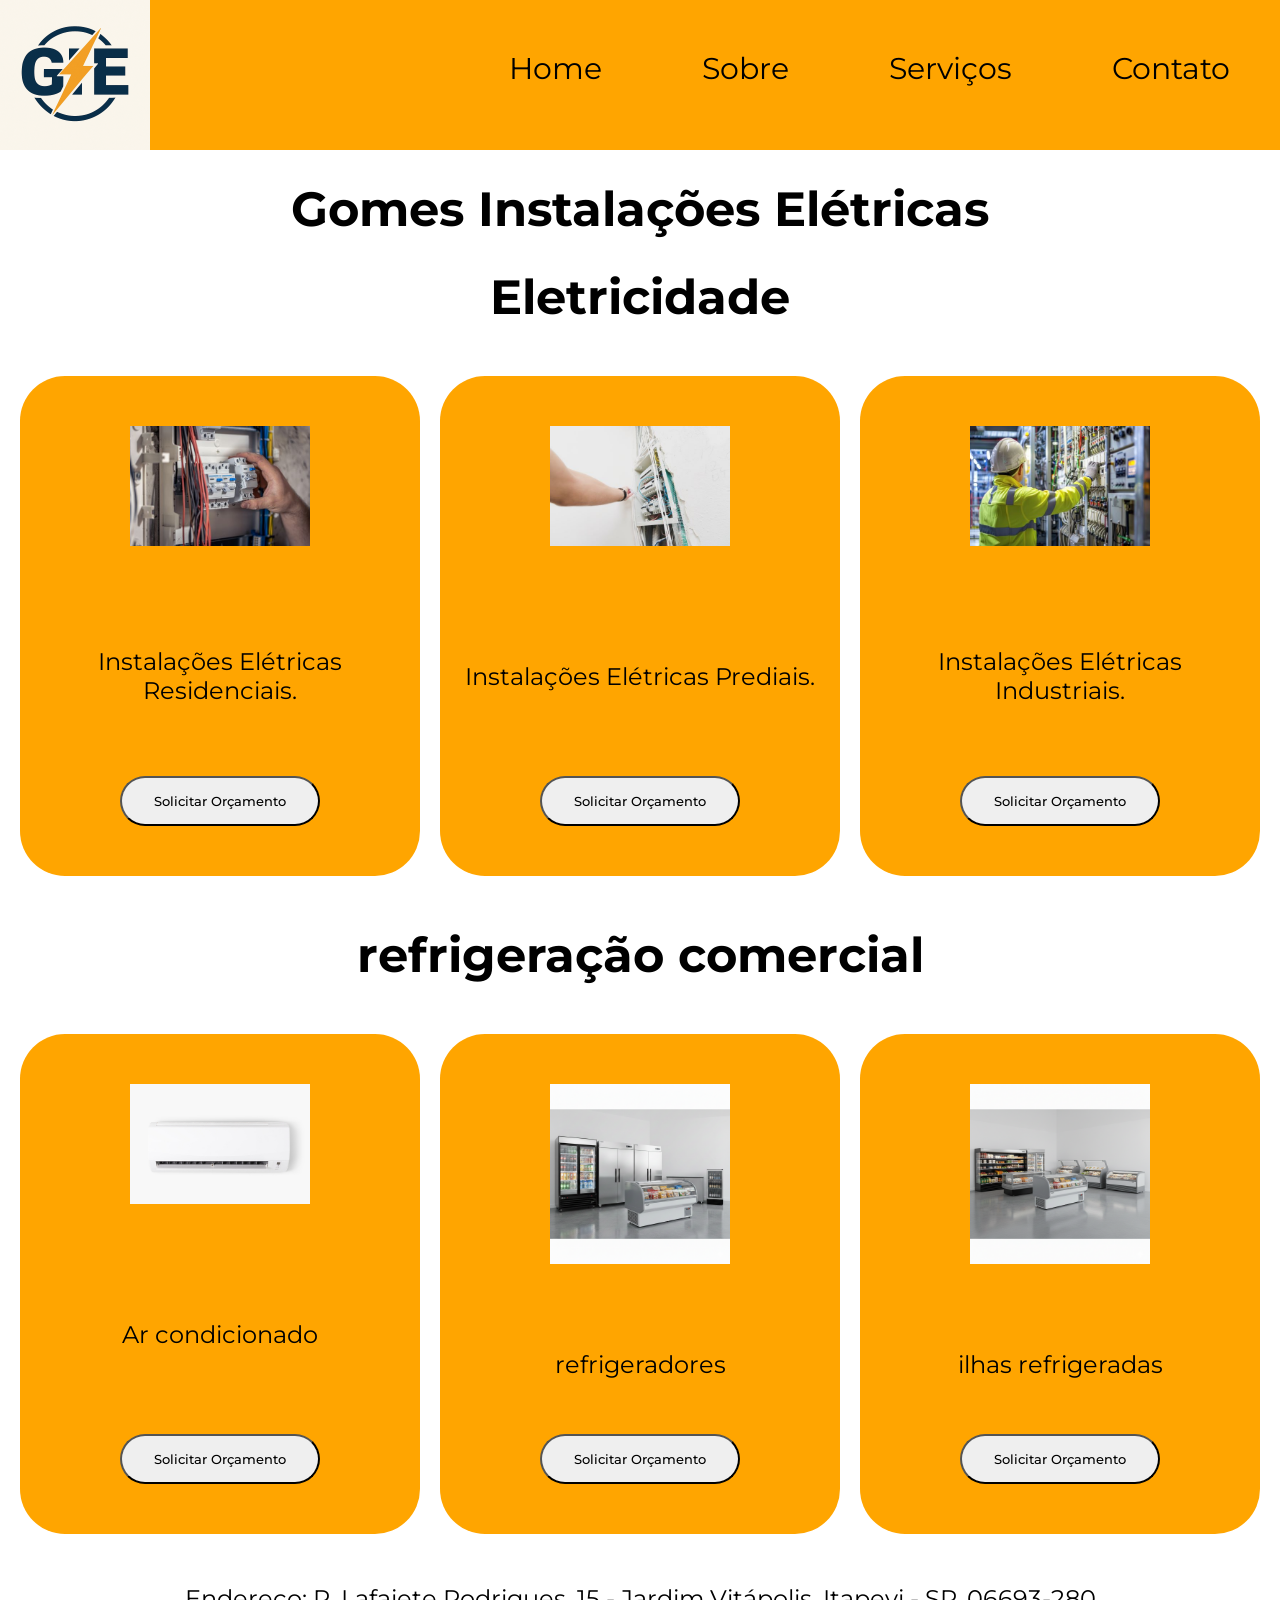
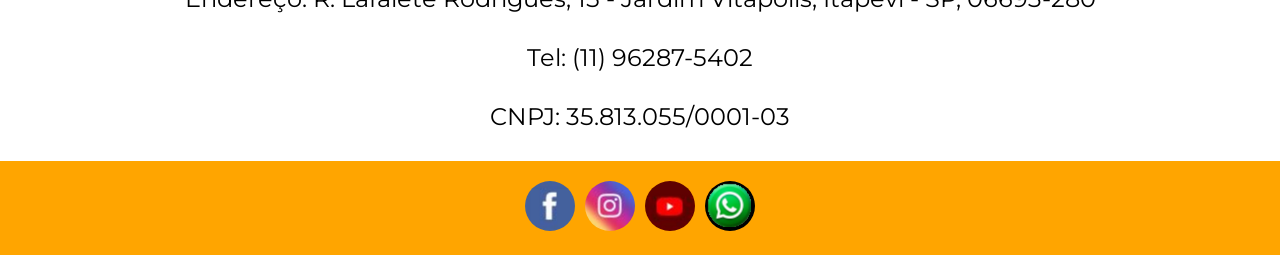
<file: index.html>
<!DOCTYPE html>
<html lang="pt-br">

<head>
  <meta charset="UTF-8" />
  <meta name="viewport" content="width=device-width, initial-scale=1.0" />
  <link rel="stylesheet" href="src/styles/style.css" />
  <link rel="shortcut icon" href="assets/img/logotipo-eletrica.png" type="image/x-icon" />
</head>
<header>
  <div class="logotipo">
    <img src="assets/img/logotipo-eletrica.png" alt="logotipo elétrica" />
  </div>
  <nav>
    <ul id="menu">
      <li class="fechar-mobile">X</li>
      <li><a href="#">Home</a></li>
      <li><a href="src/pages/sobre.html">Sobre</a></li>
      <li><a href="src/pages/servicos.html">Serviços</a></li>
      <li><a href="src/pages/contato.html">Contato</a></li>
    </ul>
  </nav>
  <div class="menu-burguer">
    <!-- <a href="https://www.flaticon.com/free-icons/drawer" title="drawer icons">Drawer icons created by Boris farias - Flaticon</a> -->
    <img src="assets/img/menu-burguer.png" alt="menu burguer" />
  </div>
</header>

<body>
  <h1>Gomes Instalações Elétricas</h1>
  <h2>Eletricidade</h2>
  <div class="container">
    <div class="cards">
      <img src="assets/img/instalação residencial.jpg" alt="instalação residencial" />
      <p>Instalações Elétricas Residenciais.</p>
      <a href="https://wa.me/5511962875402" target="_blank"><button>Solicitar Orçamento</button></a>
    </div>
    <div class="cards">
      <img src="assets/img/eletricidade predial.jpg" alt="eletricidade predial" />
      <p>Instalações Elétricas Prediais.</p>
      <a href="https://wa.me/5511962875402" target="_blank"><button>Solicitar Orçamento</button></a>
    </div>
    <div class="cards">
      <img src="assets/img/eletricidade industrial.jpg" alt="eletricidade industrial" />
      <p>Instalações Elétricas Industriais.</p>
      <a href="https://wa.me/5511962875402" target="_blank"><button>Solicitar Orçamento</button></a>
    </div>
  </div>
  <h2>refrigeração comercial</h2>
  <div class="container">
    <div class="cards">
      <img src="assets/img/ar condicionado.jpg" alt="refrigeração comercial">
      <p>Ar condicionado</p>
      <a href="https://wa.me/5511962875402" target="_blank"><button>Solicitar Orçamento</button></a>
    </div>
    <div class="cards">
      <img src="assets/img/refrigeradores.png" alt="refrigeração comercial">
      <p>refrigeradores</p>
      <a href="https://wa.me/5511962875402" target="_blank"><button>Solicitar Orçamento</button></a>
    </div>
    <div class="cards">
      <img src="assets/img/ilhas refrigeradas.png" alt="refrigeração comercial">
      <p>ilhas refrigeradas</p>
      <a href="https://wa.me/5511962875402" target="_blank"><button>Solicitar Orçamento</button></a>
    </div>
  </div>
  <p>
    Endereço: R. Lafaiete Rodrigues, 15 - Jardim Vitápolis, Itapevi - SP,
    06693-280
  </p>
  <p>Tel: (11) 96287-5402</p>
  <p>CNPJ: 35.813.055/0001-03</p>
  <footer id="redes-sociais">
    <a href=""><img src="assets/img/logo-facebook.jpg" alt="Facebook" /></a>
    <a href=""><img src="assets/img/logo-instagram.jpg" alt="Instagram" /></a>
    <a href=""><img src="assets/img/logo-youtube.jpg" alt="YouTube" /></a>
    <a href="https://wa.me/5511962875402" target="_blank"><img src="assets/img/logo-whatssap.jpg" alt="WhatsApp" /></a>
  </footer>
  <script src="src/scripts/scripts.js"></script>
</body>

</html>
</file>
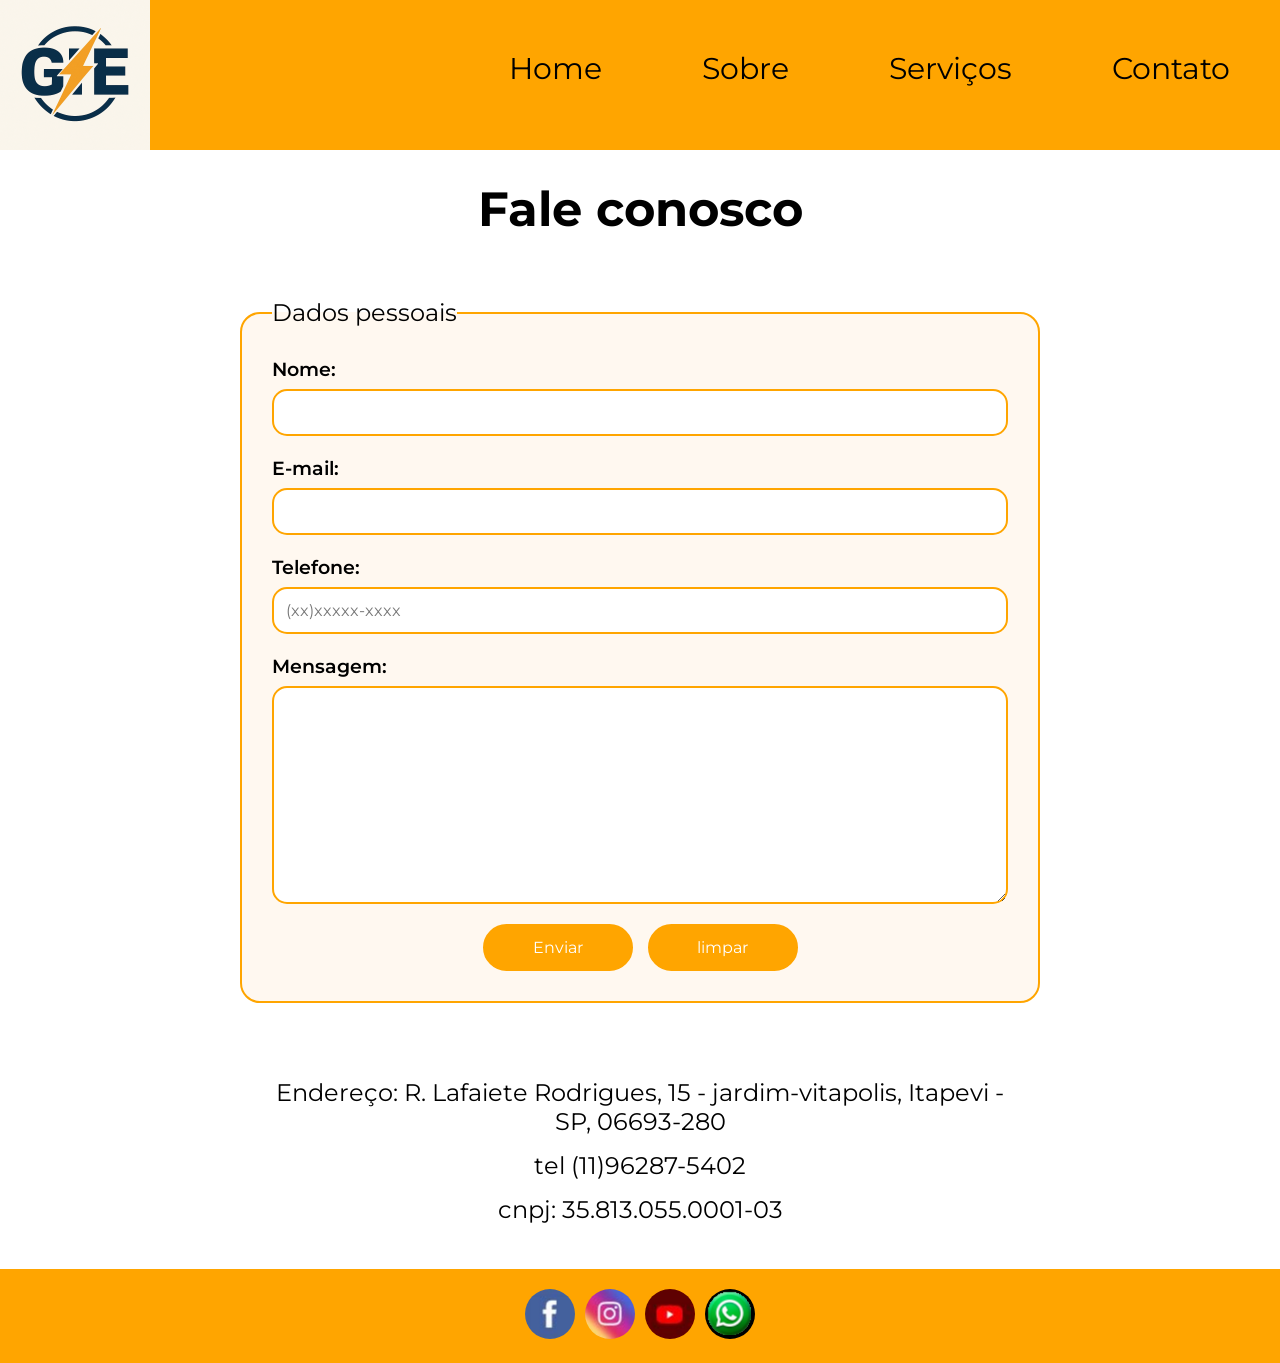
<file: src/pages/contato.html>
<!DOCTYPE html>
<html lang="pt-br">

<head>
    <meta charset="UTF-8">
    <meta name="viewport" content="width=device-width, initial-scale=1.0">
    <link rel="stylesheet" href="../styles/style.css">
    <link rel="shortcut icon" href="../../assets/img/logotipo-eletrica.png" type="image/x-icon">
    <title>Fale Conosco</title>
</head>

<body>
    <header>
        <div class="logotipo">
            <img src="../../assets/img/logotipo-eletrica.png" alt="logotipo elétrica">
        </div>
        <nav>
            <ul id="menu">
                <li class="fechar-mobile">X</li>
                <li><a href="../../index.html">Home</a> </li>
                <li><a href="sobre.html">Sobre</a></li>
                <li><a href="servicos.html">Serviços</a></li>
                <li><a href="contato.html">Contato</a></li>
            </ul>
        </nav>
        <div class="menu-burguer">
            <img src="../../assets/img/menu-burguer.png" alt="menu burguer">
        </div>
    </header>

    <h1>
        Fale conosco
    </h1>

    <form action="cadastro.php" method="post" autocomplete="on">
        <fieldset>
            <legend>Dados pessoais</legend>
            <div class="form-group">
                <label for="nome">Nome: </label>
                <input type="text" name="nome" id="nome" autocomplete="username" required>
            </div>
            <div class="form-group">
                <label for="email">E-mail: </label>
                <input type="email" name="Email" id="email" autocomplete="email" required>
            </div>
            <div class="form-group">
                <label for="telefone">Telefone:</label>
                <input type="tel" name="telefone" id="telefone" autocomplete="tel" pattern="!\(\d{2}\)\d{4,5}--\d{4}$"
                    required placeholder="(xx)xxxxx-xxxx">
            </div>
            <div class="form-group">
                <label for="mensagem">Mensagem:</label>
                <textarea name="mensagem" id="mensagem" cols="100" rows="10"></textarea>
            </div>
            <div class="input">
                <input type="submit" value="Enviar">
                <input type="reset" value="limpar">
            </div>
        </fieldset>
    </form>

    <div class="info-contato">
        <p> Endereço: R. Lafaiete Rodrigues, 15 - jardim-vitapolis, Itapevi - SP, 06693-280 </p>
        <p>tel (11)96287-5402</p>
        <p> cnpj: 35.813.055.0001-03</p>
    </div>

    <footer id="redes-sociais">
        <a href=""><img src="../../assets/img/logo-facebook.jpg" alt="Facebook"></a>
        <a href=""><img src="../../assets/img/logo-instagram.jpg" alt="Instagram"></a>
        <a href=""><img src="../../assets/img/logo-youtube.jpg" alt="YouTube"></a>
        <a href="https://wa.me/5511962875402" target="_blank"><img src="../../assets/img/logo-whatssap.jpg" alt="WhatsApp"></a>
    </footer>
    <script src="../scripts/scripts.js"></script>
</body>

</html>
</file>
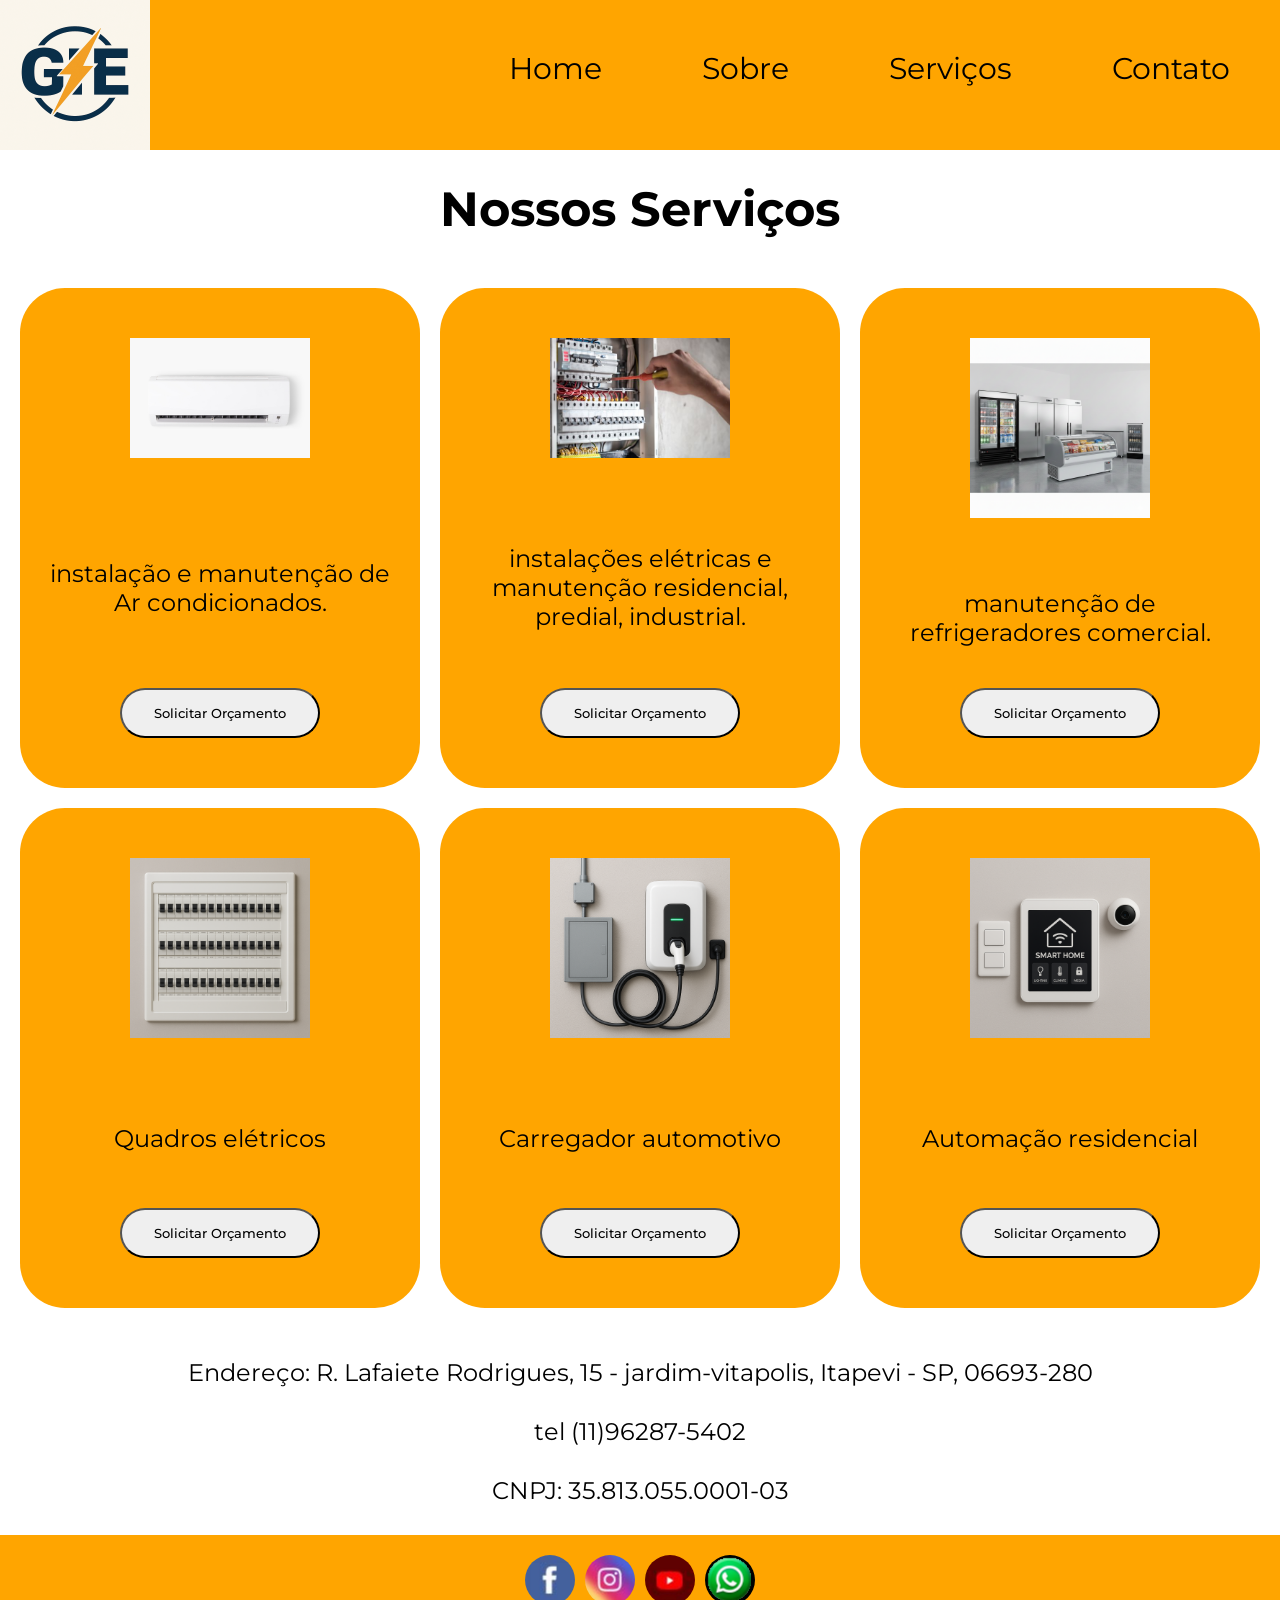
<file: src/pages/servicos.html>
<!DOCTYPE html>
<html lang="pt-br">

<head>
    <meta charset="UTF-8">
    <meta name="viewport" content="width=device-width, initial-scale=1.0">
    <link rel="stylesheet" href="../styles/style.css">
    <link rel="shortcut icon" href="../../assets/img/logotipo-eletrica.png" type="image/x-icon">
    <title>Nossos Serviços</title>
</head>

<body>
    <!-- HEADER -->
    <header>
        <div class="logotipo">
            <img src="../../assets/img/logotipo-eletrica.png" alt="logotipo elétrica">
        </div>
        <nav>
            <ul id="menu">
                <li class="fechar-mobile">X</li>
                <li><a href="../../index.html">Home</a></li>
                <li><a href="sobre.html">Sobre</a></li>
                <li><a href="servicos.html">Serviços</a></li>
                <li><a href="contato.html">Contato</a></li>
            </ul>
        </nav>
        <div class="menu-burguer">
            <img src="../../assets/img/menu-burguer.png" alt="menu burguer">
        </div>
    </header>

    <!-- TÍTULO PRINCIPAL -->
    <h1>Nossos Serviços</h1>

    <!-- CONTAINER DE CARDS -->
    <div class="container">
        <div class="cards">
            <img src="../../assets/img/ar condicionado.jpg" alt="medidor padrão entrada">
            <p>instalação e manutenção de Ar condicionados.</p>
            <a href="https://wa.me/5511962875402" target="_blank"><button>Solicitar Orçamento</button></a>
        </div>
        <div class="cards">
            <img src="../../assets/img/instalações elétricas residencial e predial.jpg" alt="instalações elétricas">
            <p>instalações elétricas e manutenção residencial, predial, industrial. </p>
            <a href="https://wa.me/5511962875402" target="_blank"><button>Solicitar Orçamento</button></a>
        </div>
        <div class="cards">
            <img src="../../assets/img/refrigeradores.png" alt="manutenção de refrigeradores">
            <p>manutenção de refrigeradores comercial.</p>
            <a href="https://wa.me/5511962875402" target="_blank"><button>Solicitar Orçamento</button></a>
        </div>
        <div class="cards">
            <img src="../../assets/img/quadro de nergia.png" alt="quadro de energia">
            <p>Quadros elétricos</p>
            <a href="https://wa.me/5511962875402" target="_blank"><button>Solicitar Orçamento</button></a>
        </div>
        <div class="cards">
            <img src="../../assets/img/carregador automotivo.png" alt="carregador automotivo">
            <p>Carregador automotivo</p>
            <a href="https://wa.me/5511962875402" target="_blank"><button>Solicitar Orçamento</button></a>
        </div>
        <div class="cards">
            <img src="../../assets/img/automação residencial.jpg" alt="automação residencial">
            <p>Automação residencial</p>
            <a href="https://wa.me/5511962875402" target="_blank"><button>Solicitar Orçamento</button></a>
        </div>
    </div>

    <p>
        Endereço: R. Lafaiete Rodrigues, 15 - jardim-vitapolis, Itapevi - SP, 06693-280
    </p>
    <p>
        tel (11)96287-5402
    </p>
    <p>
        CNPJ: 35.813.055.0001-03
    </p>

    <!-- FOOTER COM REDES SOCIAIS -->
    <footer id="redes-sociais">
        <a href=""><img src="../../assets/img/logo-facebook.jpg" alt="Facebook"></a>
        <a href=""><img src="../../assets/img/logo-instagram.jpg" alt="Instagram"></a>
        <a href=""><img src="../../assets/img/logo-youtube.jpg" alt="YouTube"></a>
        <a href="https://wa.me/5511962875402" target="_blank"><img src="../../assets/img/logo-whatssap.jpg" alt="WhatsApp"></a>
    </footer>

    <script src="../scripts/scripts.js"></script>
</body>

</html>
</file>
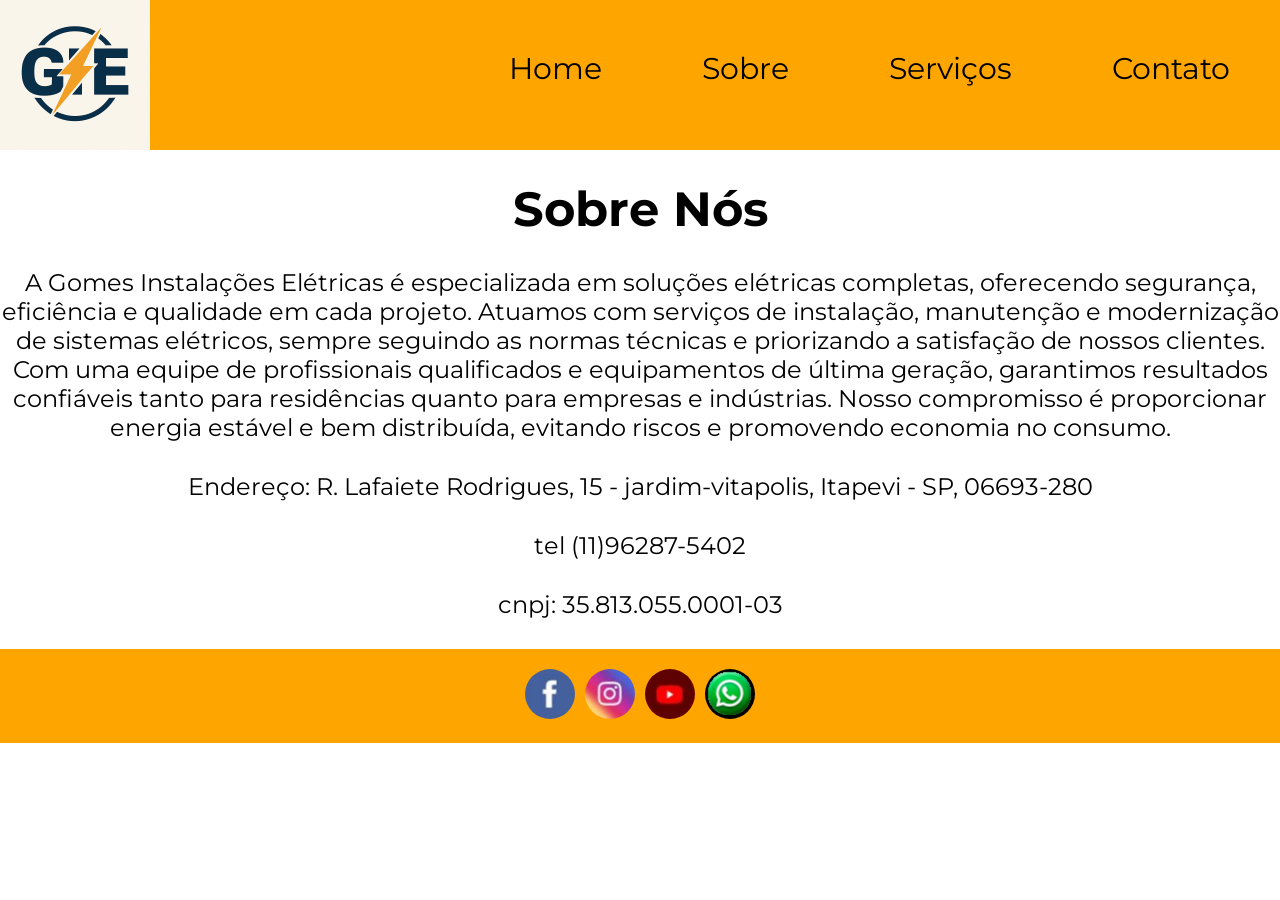
<file: src/pages/sobre.html>
<!DOCTYPE html>
<html lang="pt-br">

<head>
  <meta charset="UTF-8" />
  <meta name="viewport" content="width=device-width, initial-scale=1.0" />
  <link rel="stylesheet" href="../styles/style.css" />
  <link rel="shortcut icon" href="../../assets/img/logotipo-eletrica.png" type="image/x-icon" />
</head>
<header>
  <div class="logotipo">
    <img src="../../assets/img/logotipo-eletrica.png" alt="logotipo elétrica" />
  </div>
  <nav>
    <ul id="menu">
      <li class="fechar-mobile">X</li>
      <li><a href="../../index.html">Home</a></li>
      <li><a href="sobre.html">Sobre</a></li>
      <li><a href="servicos.html">Serviços</a></li>
      <li><a href="contato.html">Contato</a></li>
    </ul>
  </nav>
  <div class="menu-burguer">
    <!-- <a href="https://www.flaticon.com/free-icons/drawer" title="drawer icons">Drawer icons created by Boris farias - Flaticon</a> -->
    <img src="../../assets/img/menu-burguer.png" alt="menu burguer" />
  </div>
</header>

<body>
  <h1>Sobre Nós</h1>
  <p>
    A Gomes Instalações Elétricas é especializada em soluções elétricas
    completas, oferecendo segurança, eficiência e qualidade em cada projeto.
    Atuamos com serviços de instalação, manutenção e modernização de sistemas
    elétricos, sempre seguindo as normas técnicas e priorizando a satisfação
    de nossos clientes. Com uma equipe de profissionais qualificados e
    equipamentos de última geração, garantimos resultados confiáveis tanto
    para residências quanto para empresas e indústrias. Nosso compromisso é
    proporcionar energia estável e bem distribuída, evitando riscos e
    promovendo economia no consumo.
  </p>
  <p>
    Endereço: R. Lafaiete Rodrigues, 15 - jardim-vitapolis, Itapevi - SP,
    06693-280
  </p>
  <p>tel (11)96287-5402</p>
  <p>cnpj: 35.813.055.0001-03</p>
  <footer id="redes-sociais">
    <a href=""><img src="../../assets/img/logo-facebook.jpg" alt="Facebook" /></a>
    <a href=""><img src="../../assets/img/logo-instagram.jpg" alt="Instagram" /></a>
    <a href=""><img src="../../assets/img/logo-youtube.jpg" alt="YouTube" /></a>
    <a href="https://wa.me/5511962875402" target="_blank"><img src="../../assets/img/logo-whatssap.jpg" alt="WhatsApp" /></a>
  </footer>
  <script src="../scripts/scripts.js"></script>
</body>

</html>
</file>
<file: src/styles/style.css>
/* Importa a Fonte do Google */
@import url('https://fonts.googleapis.com/css2?family=Montserrat:ital,wght@0,100..900;1,100..900&display=swap');

/* ================= RESET E BASE ================= */
* {
  margin: 0;
  padding: 0;
  box-sizing: border-box;
}

body {
  font-family: "Montserrat", sans-serif;
  background-color: white;
}

/* ================= HEADER ================= */
header {
  display: flex;
  justify-content: space-between;
  align-items: stretch;
  background-color: orange;
}

div.logotipo {
  display: flex;
  align-items: center;
}

div.logotipo img {
  height: 100%;
}

nav ul {
  display: flex;
  justify-content: space-between;
  list-style: none;
}

nav li a {
  font-size: 30px;
  text-decoration: none;
  color: black;
  padding: 50px;
}

nav a {
  display: flex;
  align-items: center;
}

nav a:hover {
  cursor: pointer;
  background-color: white;
  border-radius: 50%;
}

div.menu-burguer,
nav>ul>li.fechar-mobile {
  display: none;
  cursor: pointer;
  padding-right: 20px;
}

/* ================= TEXTOS ================= */
h1 {
  text-align: center;
  font-size: 3rem;
  margin: 30px 0;
}

h2 {
  text-align: center;
  font-size: 3rem;
  margin: 30px 0;
}

p {
  text-align: center;
  font-size: 1.5rem;
  margin: 30px 0;
}

/* ================= CONTAINER E CARDS ================= */
div.container {
  display: grid;
  grid-template-columns: repeat(3, 1fr);
  gap: 20px;
  justify-items: center;
  padding: 20px;
}

div.cards {
  display: flex;
  flex-direction: column;
  align-items: center;
  justify-content: space-between;
  background-color: orange;
  border-radius: 45px;
  padding: 50px 20px;
  width: 100%;
  max-width: 500px;
  min-height: 500px;
  box-sizing: border-box;
}

div.cards img {
  width: 50%;
  margin-bottom: 20px;
}

div.cards p {
  margin-bottom: 20px;
}

div.cards button {
  width: 200px;
  height: 50px;
  font-family: "Montserrat", sans-serif;
  font-weight: 500;
  border-radius: 45px;
  cursor: pointer;
  text-align: center;
}

/* ================= BOTÕES ================= */
button:hover {
  transition: 0.4s ease-in-out;
  background-color: orange;
}

/* ================= FORMULÁRIO ================= */
form,
legend {
  display: flex;
  align-items: center;
  justify-content: center;
  font-size: 1.5rem;
}

form fieldset {
  border: 2px solid orange;
  border-radius: 20px;
  padding: 30px;
  margin: 30px auto;
  max-width: 800px;
  width: 90%;
  background-color: #fff8f0;
  display: flex;
  flex-direction: column;
  gap: 20px;
}

form .form-group {
  display: flex;
  flex-direction: column;
  gap: 8px;
}

form label {
  font-size: 1.2rem;
  font-weight: 600;
  color: black;
}

form input[type="text"],
form input[type="email"],
form input[type="tel"],
form textarea {
  width: 100%;
  padding: 12px;
  border-radius: 15px;
  border: 2px solid orange;
  font-size: 1rem;
  font-family: "Montserrat", sans-serif;
}

form input:focus,
form textarea:focus {
  border-color: black;
  outline: none;
  background-color: #fff8f0;
}

form .input {
  display: flex;
  justify-content: center;
  gap: 15px;
  flex-wrap: wrap;
}

form .input input[type="submit"],
form .input input[type="reset"] {
  min-width: 150px;
  padding: 12px 24px;
  border-radius: 45px;
  border: 2px solid orange;
  background-color: orange;
  color: white;
  cursor: pointer;
  font-size: 1rem;
  font-family: "Montserrat", sans-serif;
}

form .input input[type="submit"]:hover,
form .input input[type="reset"]:hover {
  background-color: white;
  color: orange;
  transform: scale(1.05);
}

/* ================= INFORMAÇÕES DE CONTATO ================= */
.info-contato {
  text-align: center;
  padding: 30px;
  max-width: 800px;
  margin: 0 auto;
}

.info-contato p {
  margin: 15px 0;
}

/* ================= RODAPÉ ================= */
div.rodapé {
  text-align: center;
  padding: 10px 0;
}

footer#redes-sociais {
  display: flex;
  justify-content: center;
  gap: 10px;
  background-color: orange;
  padding: 20px 0;
}

footer#redes-sociais img {
  width: 50px;
  height: 50px;
  border-radius: 50%;
  cursor: pointer;
}

footer#redes-sociais img:hover {
  border: 5px solid white;
}

/* ================= RESPONSIVO ================= */

/* Tablets e telas médias */
@media (max-width: 1024px) {
  nav ul {
    display: none;
  }

  div.menu-burguer {
    display: flex;
    align-items: center;
  }

  div.menu-burguer img {
    width: 64px;
  }

  nav ul.menu-mobile {
    display: flex;
    flex-direction: column;
    justify-content: flex-start;
    position: fixed;
    top: 0;
    left: 0;
    width: 100vw;
    min-height: 100vh;
    background-color: orange;
    padding-top: 80px;
    padding-bottom: 20px;
    align-items: stretch;
    gap: 3px;
    overflow-y: auto;
    z-index: 9999;
  }

  nav>ul.menu-mobile>li.fechar-mobile {
    position: absolute;
    top: 15px;
    right: 15px;
    font-size: 1.5rem;
    z-index: 10000;
  }

  div.container {
    grid-template-columns: repeat(2, 1fr);
  }

  /* Ajuste do formulário em tablets */
  form fieldset {
    padding: 24px;
    margin: 24px auto;
  }

  h1 {
    font-size: 2.5rem;
  }
}

/* Smartphones maiores */
@media (max-width: 768px) {
  div.container {
    grid-template-columns: 1fr;
  }

  div.menu-burguer img {
    width: 56px;
  }

  /* Ajuste do formulário em smartphones */
  h1 {
    font-size: 2rem;
    margin: 24px 0;
  }

  form fieldset {
    padding: 20px;
    margin: 16px auto;
    gap: 16px;
  }

  form legend {
    font-size: 1.25rem;
  }

  form label {
    font-size: 1rem;
  }

  form .form-group {
    gap: 6px;
  }

  .info-contato {
    padding: 24px;
  }

  .info-contato p {
    font-size: 1.25rem;
  }
}

/* Smartphones médios */
@media (max-width: 500px) {
  div.cards {
    width: 90vw;
  }

  div.menu-burguer img {
    width: 40px;
  }

  /* Ajuste final do formulário em celulares pequenos */
  h1 {
    font-size: 1.75rem;
  }

  form fieldset {
    width: 95%;
    padding: 16px;
  }

  form .input {
    flex-direction: column;
    align-items: stretch;
  }

  form .input input[type="submit"],
  form .input input[type="reset"] {
    width: 100%;
  }

  .info-contato p {
    font-size: 1rem;
  }
}

/* Celular retrato */
@media screen and (max-width: 768px) and (orientation: portrait) {
  div.container {
    grid-template-columns: 1fr;
  }

  nav ul.menu-mobile {
    justify-content: flex-start;
    min-height: 100vh;
    overflow-y: auto;
    padding-bottom: 20px;
    gap: 3px;
    align-items: stretch;
  }

  nav ul.menu-mobile li {
    width: auto;
    align-self: center;
  }

  nav ul.menu-mobile li a {
    width: 160px;
    font-size: 18px;
    padding: 8px 20px;
    margin-bottom: 32px;
    display: flex;
    justify-content: center;
    align-items: center;
  }
}

/* Celular paisagem */
@media screen and (max-width: 768px) and (orientation: landscape) {
  div.container {
    grid-template-columns: 1fr 1fr;
    justify-items: center;
  }

  nav ul.menu-mobile {
    flex-direction: column;
    justify-content: flex-start;
    min-height: 100vh;
    align-items: stretch;
    padding-top: 60px;
    padding-bottom: 20px;
    gap: 3px;
    overflow-y: auto;
  }

  nav ul.menu-mobile li a {
    font-size: 16px;
    padding: 8px 20px;
    display: flex;
    justify-content: center;
    align-items: center;
  }

  nav>ul.menu-mobile>li.fechar-mobile {
    font-size: 2rem;
    top: 20px;
    right: 20px;
    position: absolute;
  }
}
</file>
